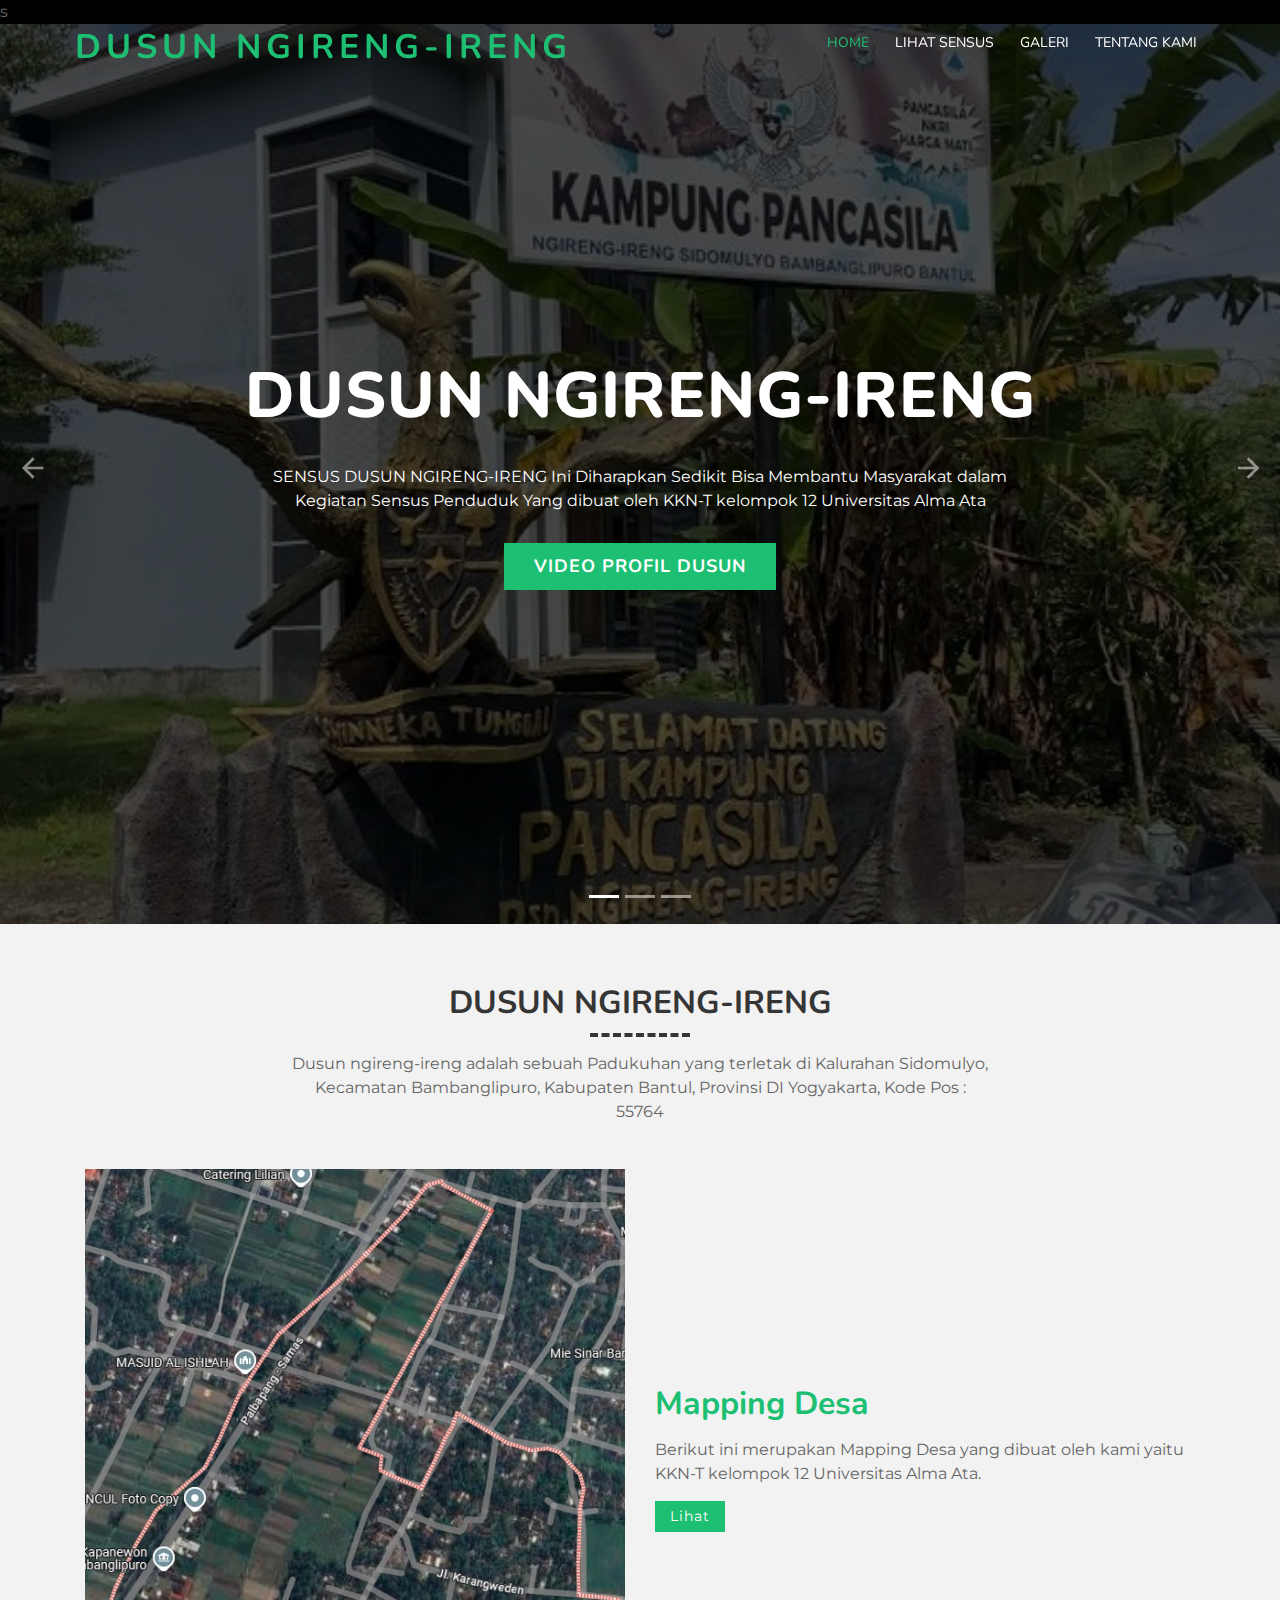
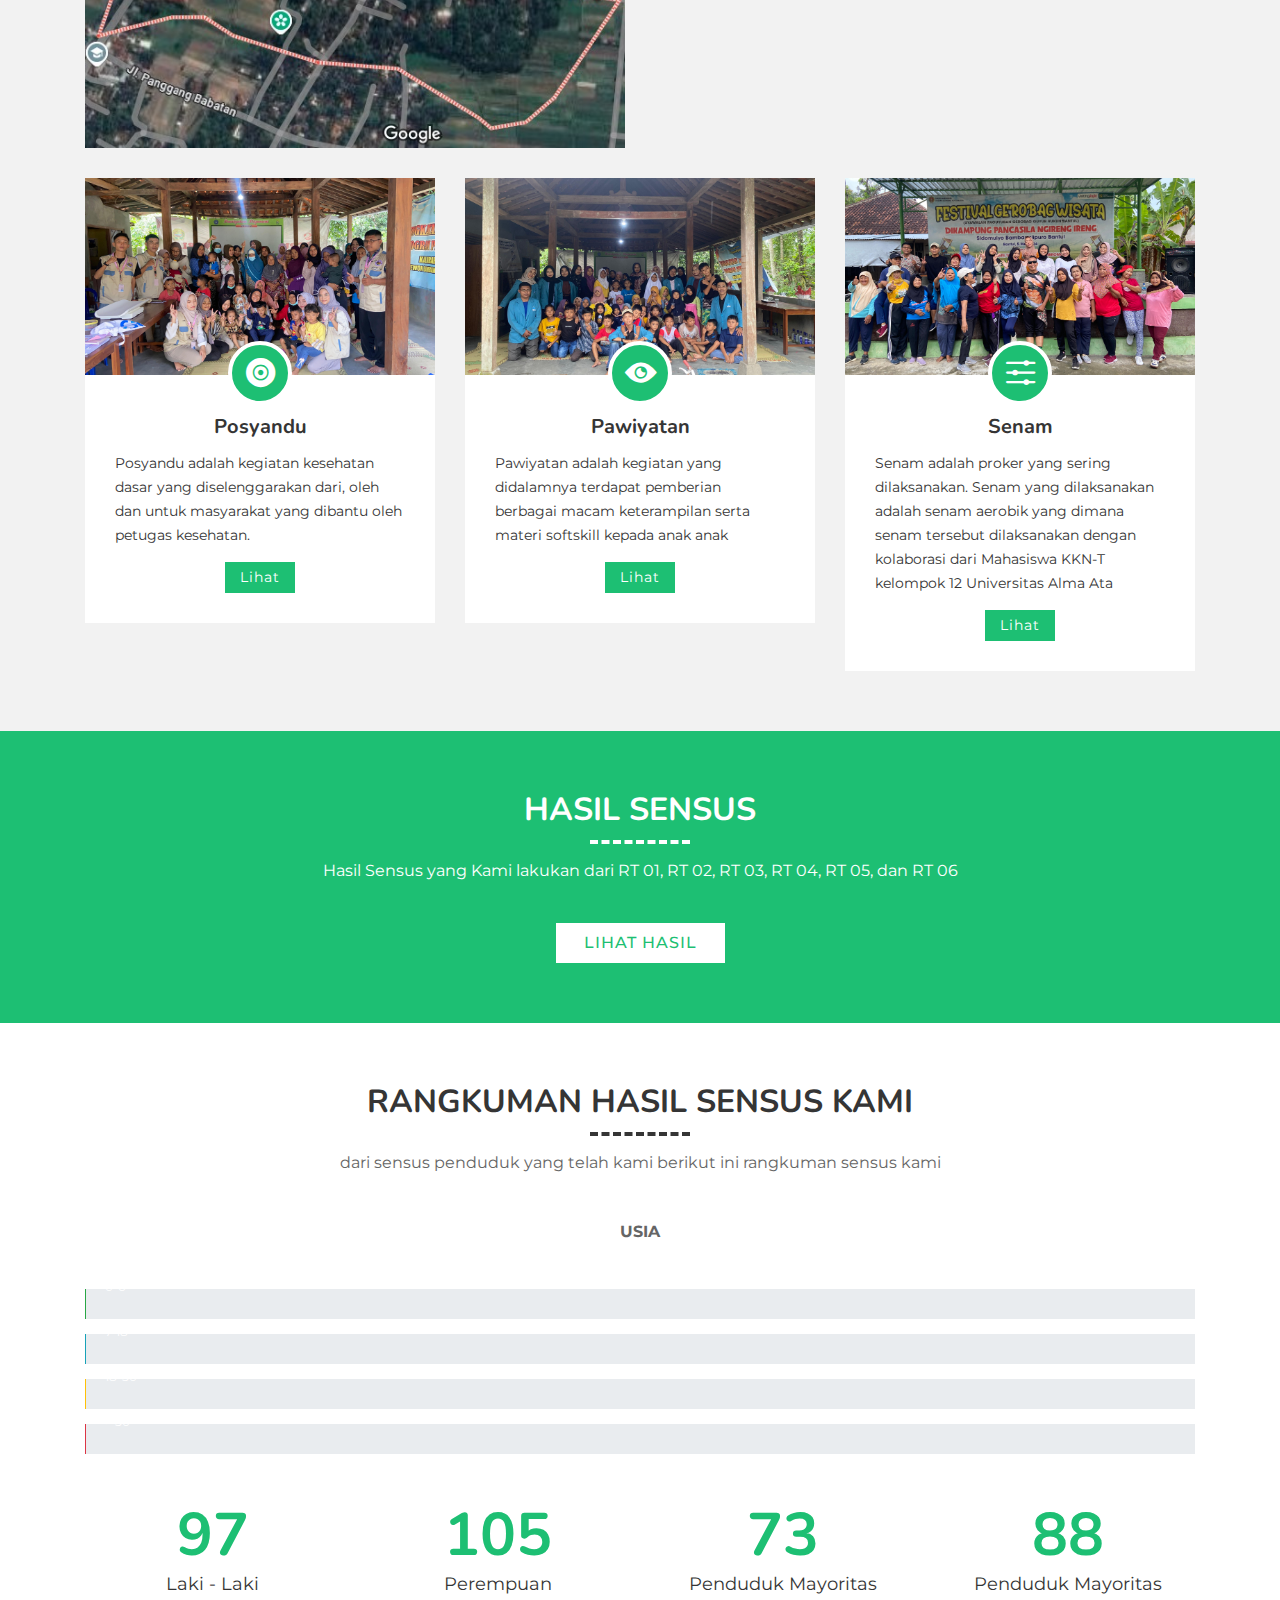
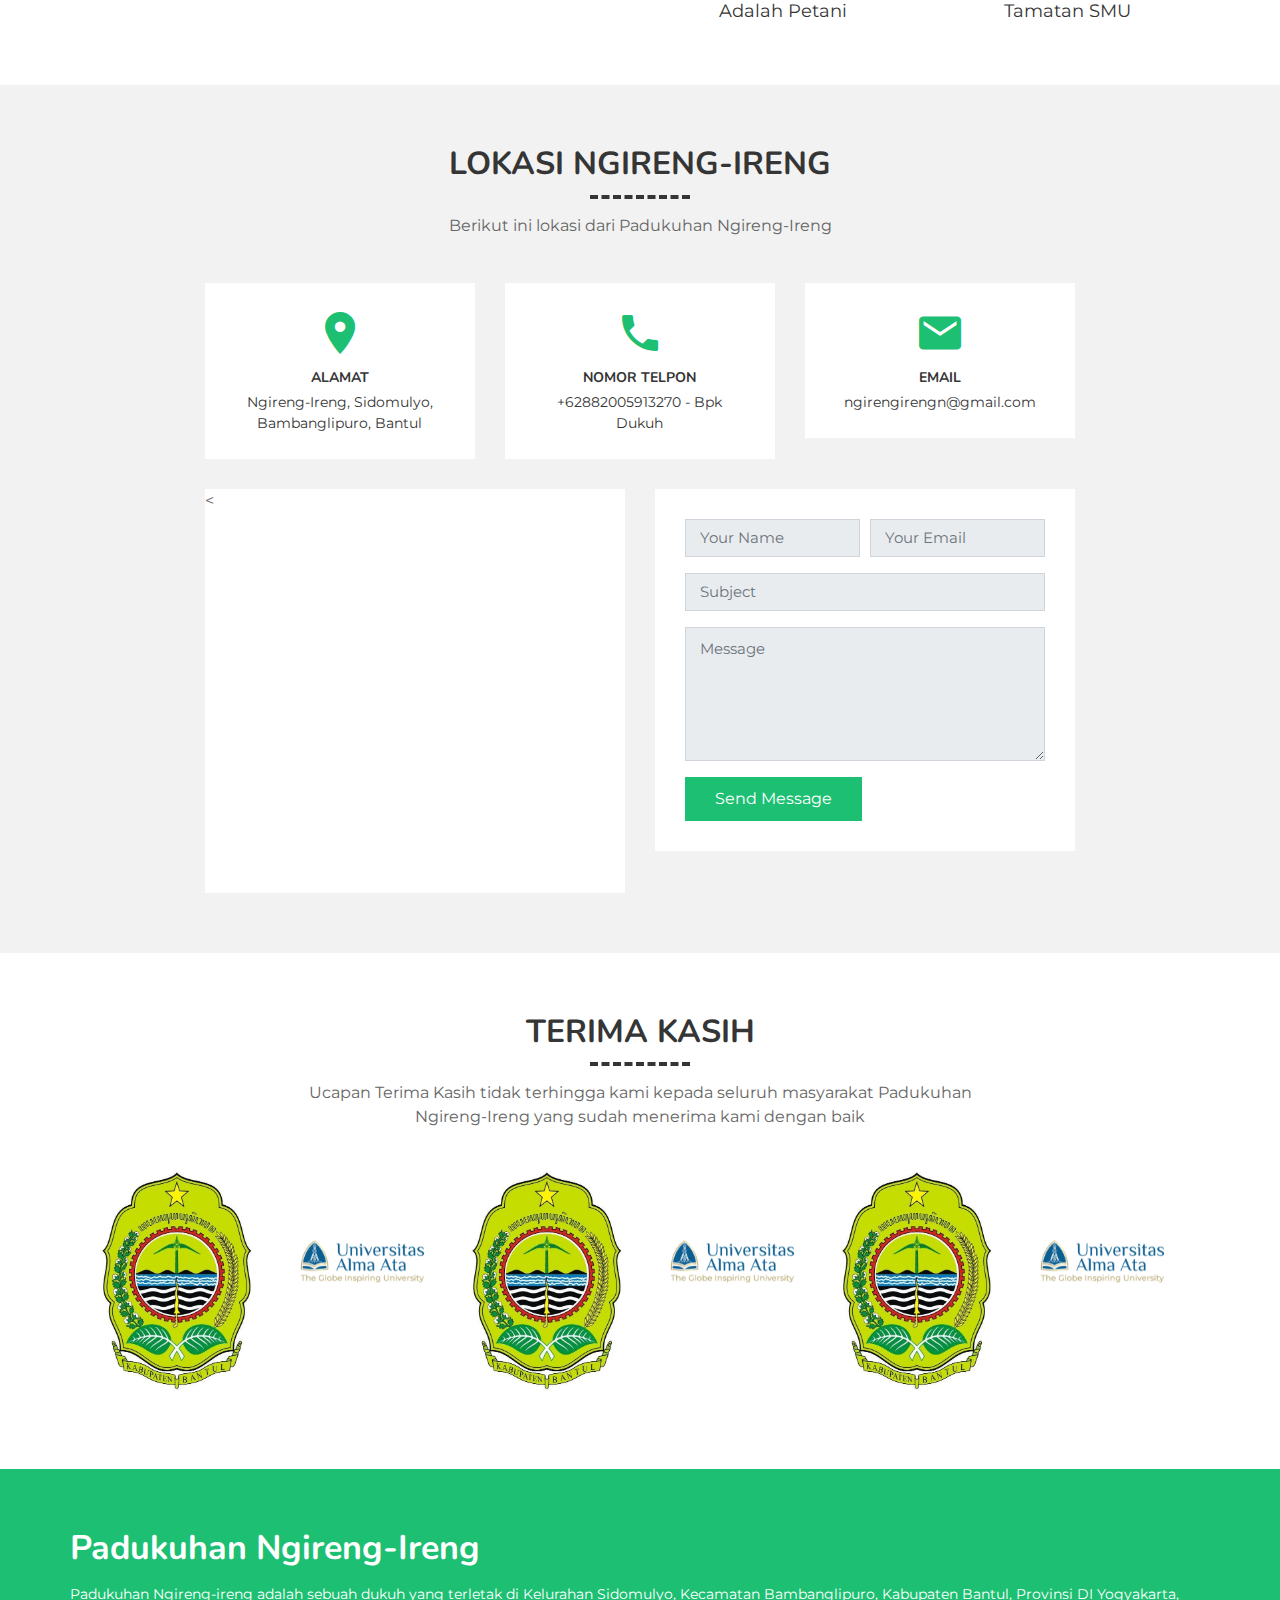
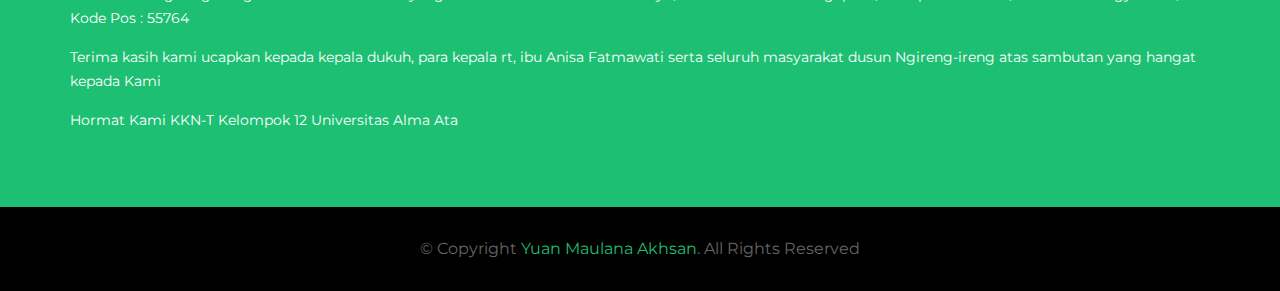
<file: index.html>
<!DOCTYPE html>
<html lang="en">
    <head>
        <meta charset="utf-8">
        <title>Sistem Informasi Sensus Padukuhan Ngireng-Ireng</title>
        <meta content="width=device-width, initial-scale=1.0" name="viewport">
        <meta content="sensus, padukuhan Ngireng-ireng, dusun Ngireng-irengg, populasi, yuan" name="keywords">
        <meta name="description" content="Ini adalah halaman web yang berisi informasi tentang Sensus padukuhan Ngireng-ireng. Temukan data populasi, informasi demografis, dan statistik terkini di sini.">

        <!-- Favicons -->
        <link href="img/logo kknt.png" rel="icon">

        <!-- Google Fonts -->
        <link href="https://fonts.googleapis.com/css?family=Montserrat:200,300|Nunito:400,700&display=swap" rel="stylesheet">

        <!-- Bootstrap CSS File -->
        <link href="vendor/bootstrap/css/bootstrap.min.css" rel="stylesheet">

        <!-- Vendor CSS Files -->
        <link href="vendor/ionicons/css/ionicons.min.css" rel="stylesheet">
        <link href="vendor/owlcarousel/assets/owl.carousel.min.css" rel="stylesheet">
        <link href="vendor/lightbox/css/lightbox.min.css" rel="stylesheet">

        <!-- Main Stylesheet -->
        <link href="css/style.css" rel="stylesheet">
        <link href="css/2.css" rel="stylesheet">
    </head>

    <body>
        <!-- Header Section Start -->
        <header class="header">
            <div class="container-fluid">
                <div class="logo pull-left">
                    <h1><a href="index.html">DUSUN NGIRENG-IRENG</a></h1>
                </div>

                <nav id="nav-menu-container">
                    <ul class="nav-menu">
                        <li class="menu-active"><a href="index.html">Home</a></li>
                        <li><a href="semua.html">Lihat Sensus</a></li>
                        <li ><a href="galeri.html">Galeri</a></li>
                        <li><a href="service.html">Tentang Kami</a></li>
                    </ul>
                </nav>
            </div>
        </header>
        <!-- Header Section End -->

        <!-- Slider Section Start-->
        <section class="slider">
            <div class="slider-container">
                <div id="carousel" class="carousel  slide carousel-fade" data-ride="carousel">

                    <ol class="carousel-indicators"></ol>
s
                    <div class="carousel-inner" role="listbox">

                        <div class="carousel-item active">
                            <div class="carousel-background"><img src="img/pancasila.jpg" alt=""></div>
                            <div class="carousel-container">
                                <div class="carousel-content">
                                    <h2>DUSUN NGIRENG-IRENG</h2>
                                    <p>
                                        SENSUS DUSUN NGIRENG-IRENG Ini Diharapkan Sedikit Bisa Membantu Masyarakat dalam Kegiatan Sensus Penduduk Yang dibuat oleh KKN-T kelompok 12 Universitas Alma Ata
                                    </p>
                                    <a href="#popup" class="btn-get-started">Video Profil Dusun</a>
                                    <div class="popup-wrapper" id="popup">
                                    <div class="popup-container">
                                    <center>
                                    <iframe width="560" height="315" src="https://www.youtube.com/embed/dHr4_mnxzHE" frameborder="0" allowfullscreen></iframe>
                                    </center>
                                    <a class="popup-close" href="#closed">X</a>
                                    </div>
                                    </div>
                                </div>
                            </div>
                        </div>

                        <div class="carousel-item">
                            <div class="carousel-background"><img src="img/lele.jpg" alt=""></div>
                            <div class="carousel-container">
                                <div class="carousel-content">
                                    <h2>SENSUS</h2>
                                    <p>
                                       Sensus atau cacah jiwa adalah cara terstruktur untuk mendapatkan informasi deskriptif tentang jumlah dari sebuah populasi. 
                                    </p>
                                    <a href="semua.html" class="btn-get-started">Lihat Sensus</a>
                                </div>
                            </div>
                        </div>

                        <div class="carousel-item">
                            <div class="carousel-background"><img src="img/senam ibu.jpg" alt=""></div>
                            <div class="carousel-container">
                                <div class="carousel-content">
                                    <h2>GALERI</h2>
                                    <p>
                                        Kegiatan Kami Selama KKN-T di Dusun Ngireng-ireng
                                    </p>
                                    <a href="galeri.html" class="btn-get-started">Lihat</a>
                                </div>
                            </div>
                        </div>

                    </div>

                    <a class="carousel-control-prev" href="#carousel" role="button" data-slide="prev">
                        <span class="carousel-control-prev-icon ion-md-arrow-back" aria-hidden="true"></span>
                        <span class="sr-only">Previous</span>
                    </a>

                    <a class="carousel-control-next" href="#carousel" role="button" data-slide="next">
                        <span class="carousel-control-next-icon ion-md-arrow-forward" aria-hidden="true"></span>
                        <span class="sr-only">Next</span>
                    </a>

                </div>
            </div>
        </section>
        <!-- Slider Section End-->

        <!-- About Us Section Start-->
        <section class="about">
            <div class="container">
                <header class="section-header">
                    <h3>DUSUN NGIRENG-IRENG</h3>
                    <p>
                        Dusun ngireng-ireng adalah sebuah Padukuhan yang terletak
                        di Kalurahan Sidomulyo, Kecamatan Bambanglipuro, Kabupaten Bantul,
                        Provinsi DI Yogyakarta, Kode Pos : 55764
                    </p>
                </header>

                <div class="row align-items-center about-row">
                    <div class="col-md-6">
                        <img src="img/ss peta.jpg" alt="" class="img-fluid">
                    </div>
                    <div class="col-md-6">
                        <h2 class="title"><a href="https://drive.google.com/file/d/1vZAg8E7XdBbSn7NMUGdbtu6eZaPlr5W5/view?usp=sharing">Mapping Desa</a></h2>
                        <p>
                            Berikut ini merupakan Mapping Desa yang dibuat oleh kami yaitu KKN-T kelompok 12 Universitas Alma Ata. 
                        </p>
                        <div class="read-more">
                            <a href="https://drive.google.com/file/d/1vZAg8E7XdBbSn7NMUGdbtu6eZaPlr5W5/view?usp=sharing">Lihat</a>
                        </div>
                    </div>
                </div>

                <div class="row about-cols">
                    <div class="col-md-4">
                        <div class="about-col">
                            <div class="img">
                                <img src="img/posyandu.jpg" alt="" class="img-fluid">
                                <div class="icon"><i class="ion-ios-disc"></i></div>
                            </div>
                            <h2 class="title"><a href="galeri.html">Posyandu</a></h2>
                            <p>
                                Posyandu adalah kegiatan kesehatan dasar yang diselenggarakan dari, oleh dan untuk masyarakat yang dibantu oleh petugas kesehatan.
                            </p>
                            <div class="read-more">
                                <a href="galeri.html">Lihat</a>
                            </div>
                        </div>
                    </div>

                    <div class="col-md-4">
                        <div class="about-col">
                            <div class="img">
                                <img src="img/pawiyatan.jpg" alt="" class="img-fluid">
                                <div class="icon"><i class="ion-ios-eye"></i></div>
                            </div>
                            <h2 class="title"><a href="galeri.html">Pawiyatan</a></h2>
                            <p>
                                Pawiyatan adalah kegiatan yang didalamnya terdapat pemberian berbagai macam keterampilan serta materi softskill kepada anak anak
                            </p>
                            <div class="read-more">
                                <a href="galeri.html">Lihat</a>
                            </div>
                        </div>
                    </div>

                    <div class="col-md-4">
                        <div class="about-col">
                            <div class="img">
                                <img src="img/senam2.jpg" alt="" class="img-fluid">
                                <div class="icon"><i class="ion-ios-options"></i></div>
                            </div>
                            <h2 class="title"><a href="galeri.html">Senam</a></h2>
                            <p>
                                Senam adalah proker yang sering dilaksanakan. Senam yang dilaksanakan adalah senam aerobik yang dimana senam tersebut dilaksanakan dengan kolaborasi dari Mahasiswa KKN-T kelompok 12 Universitas Alma Ata
                            </p>
                            <div class="read-more">
                                <a href="galeri.html">Lihat</a>
                            </div>
                        </div>
                    </div>
                </div>
            </div>
        </section>
        <!-- About Us Section End -->

        <!-- Call To Action Start -->
        <section class="call-to-action">
            <div class="container text-center">
                <header class="section-header">
                    <h3>Hasil Sensus </h3>
                    <p>
                        Hasil Sensus yang Kami lakukan dari RT 01, RT 02, RT 03, RT 04, RT 05, dan RT 06
                    </p>
                </header>
                <a class="cta-btn" href="semua.html">Lihat Hasil</a>
            </div>
        </section>
        <!-- Call To Action End -->

        <!-- Skills Section Start-->
        <section class="skills">
            <div class="container">
                <header class="section-header">
                    <h3>Rangkuman Hasil Sensus Kami</h3>
                    <p>
                        dari sensus penduduk yang telah kami berikut ini rangkuman sensus kami
                    </p>
                        <p>
                            <b>USIA</b>
                        </p>
                </header>

                <div class="skills-content">
                    <div class="progress">
                        <div class="progress-bar bg-success" role="progressbar" aria-valuenow="27" aria-valuemin="0" aria-valuemax="100">
                            <span class="skill">0-6<i class="val">10%</i></span>
                        </div>
                    </div>

                    <div class="progress">
                        <div class="progress-bar bg-info" role="progressbar" aria-valuenow="35" aria-valuemin="0" aria-valuemax="100">
                            <span class="skill">7-18<i class="val">20%</i></span>
                        </div>
                    </div>

                    <div class="progress">
                        <div class="progress-bar bg-warning" role="progressbar" aria-valuenow="71" aria-valuemin="0" aria-valuemax="100">
                            <span class="skill">18-50<i class="val">50%</i></span>
                        </div>
                    </div>

                    <div class="progress">
                        <div class="progress-bar bg-danger" role="progressbar" aria-valuenow="47" aria-valuemin="0" aria-valuemax="100">
                            <span class="skill">> 50<i class="val">20%</i></span>
                        </div>
                    </div>
                </div>

                <div class="row counters">
                    <div class="col-lg-3 col-6 text-center">
                        <h2 data-toggle="counter-up">97</h2>
                        <p>Laki - Laki </p>
                    </div>

                    <div class="col-lg-3 col-6 text-center">
                        <h2 data-toggle="counter-up">105</h2>
                        <p>Perempuan</p>
                    </div>

                    <div class="col-lg-3 col-6 text-center">
                        <h2 data-toggle="counter-up">73</h2>
                        <p>Penduduk Mayoritas Adalah Petani</p>
                    </div>

                    <div class="col-lg-3 col-6 text-center">
                        <h2 data-toggle="counter-up">88</h2>
                        <p>Penduduk Mayoritas Tamatan SMU</p>
                    </div>
                </div>
            </div>
        </section>
        <!-- Skills Section End-->

        <!-- Contact Section Start -->
        <section class="contact">
            <div class="container">
                <div class="section-header">
                    <h3 class="section-title">Lokasi Ngireng-Ireng</h3>
                    <p>
                        Berikut ini lokasi dari Padukuhan Ngireng-Ireng
                    </p>
                </div>

                <div class="row contact-info">
                    <div class="col-md-4">
                        <div class="contact-address">
                            <i class="ion-md-pin"></i>
                            <h3>Alamat</h3>
                            <address>Ngireng-Ireng, Sidomulyo, Bambanglipuro, Bantul</address>
                        </div>
                    </div>

                    <div class="col-md-4">
                        <div class="contact-phone">
                            <i class="ion-md-call"></i>
                            <h3>Nomor Telpon</h3>
                            <p><a href="tel:+6287738958111">+62882005913270 - Bpk Dukuh</a></p>
                        </div>
                    </div>

                    <div class="col-md-4">
                        <div class="contact-email">
                            <i class="ion-md-mail"></i>
                            <h3>Email</h3>
                            <p><a href="mailto:ngirengireng@gmail.com">ngirengirengn@gmail.com</a></p>
                        </div>
                    </div>
                </div>

                <div class="row">
                    <div class="col-md-6">
                        <div class="map">
                            <<iframe src="https://www.google.com/maps/embed?pb=!1m18!1m12!1m3!1d5785.337188195634!2d110.29927972156165!3d-7.947076400060566!2m3!1f0!2f0!3f0!3m2!1i1024!2i768!4f13.1!3m3!1m2!1s0x2e7affc692d24ac5%3A0x2eacf8108fb6e8c8!2sNgireng%20Ireng%2C%20Sidomulyo%2C%20Kec.%20Bambanglipuro%2C%20Kabupaten%20Bantul%2C%20Daerah%20Istimewa%20Yogyakarta!5e0!3m2!1sid!2sid!4v1741893256409!5m2!1sid!2sid" width="600" height="450" style="border:0;" allowfullscreen="" loading="lazy" referrerpolicy="no-referrer-when-downgrade"></iframe></iframe>
                        </div>
                    </div>
                    <div class="col-md-6">
                        <div class="form">
                            <form class="contactForm">
                                <div class="form-row">
                                    <div class="form-group col-md-6">
                                        <input type="text" class="form-control" placeholder="Your Name" disabled />
                                    </div>
                                    <div class="form-group col-md-6">
                                        <input type="email" class="form-control" placeholder="Your Email" disabled />
                                    </div>
                                </div>
                                <div class="form-group">
                                    <input type="text" class="form-control" placeholder="Subject" disabled />
                                </div>
                                <div class="form-group">
                                    <textarea class="form-control" rows="5" placeholder="Message" disabled></textarea>
                                </div>
                                <div><button type="submit" disabled>Send Message</button></div>
                            </form>
                        </div>
                    </div>
                </div>
            </div>
        </section>
        <!-- Contact Section End -->

        <!-- Clients Section Start -->
        <section class="clients">
            <div class="container">
                <header class="section-header">
                    <h3 class="section-title">Terima Kasih</h3>
                    <p>
                        Ucapan Terima Kasih tidak terhingga kami kepada seluruh masyarakat Padukuhan Ngireng-Ireng 
                        yang sudah menerima kami dengan baik
                    </p>
                </header>

                <div class="owl-carousel clients-carousel">
                    <a href="https://www.instagram.com/kknt12.ngireng_ireng/?hl=id"> <img src="img/logo sidomulyo.jpg" alt="Client Logo"> </a>
                    <a href="https://www.almaata.ac.id/"> <img src="img/uaa.png" alt="Client Logo"> </a>
                </div>

            </div>
        </section>
        <!-- Clients Section End -->

        <!-- Footer Start -->
        <footer class="footer">
            <div class="footer-top">
                <div class="container">
                    <div class="row">
                        <div class="footer-info">
                            <h3>Padukuhan Ngireng-Ireng</h3>
                            <p>
                                Padukuhan Ngireng-ireng adalah sebuah dukuh yang terletak
                                di Kelurahan Sidomulyo, Kecamatan Bambanglipuro, Kabupaten Bantul,
                                Provinsi DI Yogyakarta, Kode Pos : 55764
                            </p>
                            <p>
                                Terima kasih kami ucapkan kepada kepala dukuh, para kepala rt, ibu Anisa Fatmawati serta seluruh masyarakat dusun Ngireng-ireng atas sambutan yang hangat kepada Kami
                            </p>
                            <p>
                               Hormat Kami KKN-T Kelompok 12 Universitas Alma Ata
                            </p>
                        </div>

                    </div>
                </div>
            </div>

            <div class="container">
                <div class="copyright">
                    &copy; Copyright <a href="https://www.instagram.com/yuanmaulanaa_?igsh=ejd3cDA0M3ljNzNx">Yuan Maulana Akhsan</a>. All Rights Reserved<br>
                </div>
            </div>
        </footer>
        <!-- Footer End -->

        <a href="#" class="back-to-top"><i class="ion-md-arrow-dropup"></i></a>

        <!-- Vendor JS Files -->
        <script src="vendor/jquery/jquery.min.js"></script>
        <script src="vendor/jquery/jquery-migrate.min.js"></script>
        <script src="vendor/bootstrap/js/bootstrap.bundle.min.js"></script>
        <script src="vendor/easing/easing.min.js"></script>
        <script src="vendor/superfish/hoverIntent.js"></script>
        <script src="vendor/superfish/superfish.min.js"></script>
        <script src="vendor/waypoints/waypoints.min.js"></script>
        <script src="vendor/touchSwipe/jquery.touchSwipe.min.js"></script>
        <script src="vendor/counterup/counterup.min.js"></script>
        <script src="vendor/owlcarousel/owl.carousel.min.js"></script>
        <script src="vendor/isotope/isotope.pkgd.min.js"></script>
        <script src="vendor/lightbox/js/lightbox.min.js"></script>

        <!-- Main Javascript File -->
        <script src="js/main.js"></script>

    </body>
</html>
</file>
<file: css/style.css>
/* ------------------ General CSS ------------------ */
body {
    color: #656565;
    font-family: 'Montserrat', sans-serif;
    background: #ffffff;
}

a {
    color: #1dbf73;
    transition: 0.3s;
}

a:hover,
a:active,
a:focus {
    color: #353535;
    outline: none;
    text-decoration: none;
}

p {
    color: #656565;
    padding: 0;
    margin: 0 0 15px 0;
}

h1,
h2,
h3,
h4,
h5,
h6 {
    font-family: 'Nunito', sans-serif;
    font-weight: 700;
    color: #353535;
    margin: 0 0 15px 0;
    padding: 0;
}

h4,
h5,
h6 {
    font-weight: 400;
}


/* ------------------ Back to Top ------------------ */
.back-to-top {
    position: fixed;
    display: none;
    background: #1dbf73;
    color: #ffffff;
    width: 45px;
    height: 45px;
    text-align: center;
    line-height: 1;
    font-size: 44px;
    right: 15px;
    bottom: 15px;
    transition: background 0.3s;
    z-index: 9;
}

.back-to-top i {
    color: #ffffff;
}


/* ------------------ Header CSS ------------------- */
.header {
    padding: 30px 0;
    height: 92px;
    position: fixed;
    left: 0;
    top: 0;
    right: 0;
    transition: all 0.3s;
    z-index: 997;
}

.header.header-scrolled {
    background: rgba(0, 0, 0, 0.9);
    padding: 20px 0;
    height: 72px;
    transition: all 0.3s;
}

.header .logo {
    float: left;
}

.header .logo h1 {
    font-size: 34px;
    margin: 0;
    line-height: 1;
    letter-spacing: 5px;
}

.header .logo h1 a:hover {
    color: #ffffff;
}

.header .logo img {
    padding: 0;
    margin: 0;
    max-height: 100%;
}


/* ----------------- Intro Section ----------------- */
/* ================================================= */

.slider {
    display: table;
    width: 100%;
    height: 100vh;
    background: #000;
}

.slider .carousel-item {
    width: 100%;
    height: 100vh;
    background-size: cover;
    background-position: center;
    background-repeat: no-repeat;
}

.slider .carousel-item::before {
    content: '';
    background-color: rgba(0, 0, 0, 0.7);
    position: absolute;
    height: 100%;
    width: 100%;
    top: 0;
    right: 0;
    left: 0;
    bottom: 0;
}

.slider .carousel-container {
    display: -webkit-box;
    display: -webkit-flex;
    display: -ms-flexbox;
    display: flex;
    -webkit-box-pack: center;
    -webkit-justify-content: center;
    -ms-flex-pack: center;
    justify-content: center;
    -webkit-box-align: center;
    -webkit-align-items: center;
    -ms-flex-align: center;
    align-items: center;
    position: absolute;
    bottom: 0;
    top: 0;
    left: 0;
    right: 0;
}

.slider .carousel-background img {
    max-width: 100%;
}

.slider .carousel-content {
    text-align: center;
}

.slider h2 {
    color: #ffffff;
    margin-bottom: 30px;
    font-size: 64px;
    font-weight: 800;
    letter-spacing: 1px;
}

.slider p {
    width: 80%;
    margin: 0 auto 30px auto;
    color: #ffffff;
}

.slider .carousel-fade {
    overflow: hidden;
}

.slider .carousel-fade .carousel-inner .carousel-item {
    transition-property: opacity;
}

.slider .carousel-fade .carousel-inner .carousel-item,
.slider .carousel-fade .carousel-inner .active.carousel-item-left,
.slider .carousel-fade .carousel-inner .active.carousel-item-right {
    opacity: 0;
}

.slider .carousel-fade .carousel-inner .active,
.slider .carousel-fade .carousel-inner .carousel-item-next.carousel-item-left,
.slider .carousel-fade .carousel-inner .carousel-item-prev.carousel-item-right {
    opacity: 1;
    transition: 0.3s;
}

.slider .carousel-fade .carousel-inner .carousel-item-next,
.slider .carousel-fade .carousel-inner .carousel-item-prev,
.slider .carousel-fade .carousel-inner .active.carousel-item-left,
.slider .carousel-fade .carousel-inner .active.carousel-item-right {
    left: 0;
    -webkit-transform: translate3d(0, 0, 0);
    transform: translate3d(0, 0, 0);
}

.slider .carousel-control-prev,
.slider .carousel-control-next {
    width: 10%;
}

.slider .carousel-control-next-icon,
.slider .carousel-control-prev-icon {
    background: none;
    font-size: 32px;
    line-height: 1;
}

.slider .carousel-indicators li {
    cursor: pointer;
}

.slider .btn-get-started {
    display: inline-block;
    padding: 10px 30px;
    transition: 0.3s;
    background: #1dbf73;
    color: #ffffff;
    font-family: 'Nunito', sans-serif;
    font-weight: 700;
    font-size: 18px;
    letter-spacing: 1px;
    text-transform: uppercase;
}

.slider .btn-get-started:hover {
    background: #ffffff;
    color: #1dbf73;
}



/* ------------------ Menu Style ------------------- */
#nav-menu-container {
    float: right;
    margin: 0;
}

.nav-menu,
.nav-menu * {
    margin: 0;
    padding: 0;
    list-style: none;
}

.nav-menu ul {
    position: absolute;
    display: none;
    top: 100%;
    left: 0;
    z-index: 99;
}

.nav-menu li {
    position: relative;
    white-space: nowrap;
}

.nav-menu > li {
    float: left;
}

.nav-menu li:hover > ul,
.nav-menu li.sfHover > ul {
    display: block;
}

.nav-menu ul ul {
    top: 0;
    left: 100%;
}

.nav-menu ul li {
    min-width: 180px;
}

.nav-menu a {
    display: inline-block;
    padding: 0 8px 10px 8px;
    color: #ffffff;
    font-family: 'Nunito', sans-serif;
    font-weight: 400;
    font-size: 14px;
    text-transform: uppercase;
    outline: none;
    text-decoration: none;
}

.nav-menu li:hover > a,
.nav-menu > .menu-active > a {
    color: #1dbf73;
}

.nav-menu > li {
    margin-left: 10px;
}

.nav-menu ul {
    margin: 4px 0 0 0;
    padding: 10px;
    box-shadow: 0px 0px 5px rgba(0, 0, 0, 0.25);
    background: #ffffff;
}

.nav-menu ul li {
    transition: 0.3s;
}

.nav-menu ul li a {
    padding: 5px 10px;
    color: #353535;
    transition: 0.3s;
    display: block;
    font-size: 14px;
    text-transform: none;
}

.nav-menu ul li:hover > a {
    color: #1dbf73;
}

.nav-menu ul ul {
    margin: 0;
}

#mobile-nav-toggle {
    position: fixed;
    right: 0;
    top: 0;
    z-index: 999;
    margin: 20px 20px 0 0;
    border: 0;
    background: none;
    font-size: 24px;
    display: none;
    transition: all 0.4s;
    outline: none;
    cursor: pointer;
}

#mobile-nav-toggle i {
    color: #ffffff;
}

#mobile-nav {
    position: fixed;
    top: 0;
    padding-top: 18px;
    bottom: 0;
    z-index: 999;
    background: rgba(0, 0, 0, 0.8);
    left: -260px;
    width: 260px;
    overflow-y: auto;
    transition: 0.4s;
}

#mobile-nav ul {
    padding: 0;
    margin: 0;
    list-style: none;
}

#mobile-nav ul li {
    position: relative;
}

#mobile-nav ul li a {
    color: #ffffff;
    font-size: 13px;
    text-transform: uppercase;
    overflow: hidden;
    padding: 10px 22px 10px 15px;
    position: relative;
    text-decoration: none;
    width: 100%;
    display: block;
    outline: none;
}

#mobile-nav ul li a:hover {
    color: #1dbf73;
}

#mobile-nav ul li li {
    padding-left: 30px;
}

#mobile-nav ul li.menu-active a {
    color: #1dbf73;
}

#mobile-nav ul .menu-has-children i {
    position: absolute;
    top: -5px;
    right: 0;
    z-index: 99;
    padding: 15px;
    cursor: pointer;
    color: #ffffff;
}

#mobile-nav ul .menu-has-children i.ion-md-arrow-dropup {
    color: #1dbf73;
}

#mobile-nav ul .menu-has-children i.dicon {
    display: none;
}

#mobile-nav ul .menu-has-children li a {
    text-transform: none;
}

#mobile-nav ul .menu-item-active {
    color: #1dbf73;
}

#mobile-body-overly {
    width: 100%;
    height: 100%;
    z-index: 997;
    top: 0;
    left: 0;
    position: fixed;
    background: rgba(0, 0, 0, 0.7);
    display: none;
}

body.mobile-nav-active {
    overflow: hidden;
}

body.mobile-nav-active #mobile-nav {
    left: 0;
}

body.mobile-nav-active #mobile-nav-toggle {
    color: #ffffff;
}



/* ---------------- Banner Section ----------------- */
.banner {
    background: url("../img/pancasila.jpg") center top no-repeat;
    background-size: cover;
    padding: 150px 0 60px 0;
    position: relative;
}

.banner::before {
    content: '';
    position: absolute;
    left: 0;
    right: 0;
    top: 0;
    bottom: 0;
    background: rgba(000, 000, 000, 0.6);
    z-index: 9;
}

.banner .container {
    position: relative;
    z-index: 10;
}

.banner .banner-nav {
    text-align: center;
}

.banner .banner-box rt {
    display: inline-block;
    padding: 10px 20px;
    padding-left: 5px;
    border: 1px solid #ffffff;
}

.banner .banner-box rt a {
    color: #ffffff;
}

.banner .banner-box rt a:hover {
    color: #1dbf73;
}

.banner-box rt a:nth-child(-n+4) {
    padding-right: 15px;
    border-right: 1px solid #ffffff;
}

.banner-box rt a:nth-child(-n+5) {
    padding-left: 15px;
}

.banner .banner-box {
    display: inline-block;
    padding: 10px 20px;
    border: 1px solid #ffffff;
}

.banner .banner-box a {
    color: #ffffff;
}

.banner .banner-box a:hover {
    color: #1dbf73;
}

.banner .banner-box a:first-child {
    padding-right: 15px;
    border-right: 1px solid #ffffff;
}

.banner .banner-box a:last-child{
    padding-left: 15px;
}


/* ------------- Section Header Style -------------- */
.section-header {
    position: relative;
    max-width: 700px;
    margin: 0 auto;
}

.section-header h3 {
    font-size: 32px;
    text-transform: uppercase;
    text-align: center;
    position: relative;
    padding-bottom: 15px;
}

.section-header h3::before {
    content: '';
    position: absolute;
    display: block;
    width: 100px;
    height: 0;
    border-bottom: 4px dashed #353535;
    bottom: 0;
    left: calc(50% - 50px);
}

.section-header p {
    text-align: center;
    padding-bottom: 30px;
}


/* ---------------- About Us Style ----------------- */
.about {
    position: relative;
    padding: 60px 0 40px 0;
    background: #f2f2f2;
}

.about .about-row {
    margin-bottom: 30px;
}

.about .about-col {
    background: #ffffff;
    margin-bottom: 20px;
}

.about .about-col:hover {
    box-shadow: 0px 2px 10px #dddddd;
}

.about .about-col .img {
    position: relative;
}

.about .about-col .icon {
    width: 64px;
    height: 64px;
    padding-top: 10px;
    padding-left: 1px;
    text-align: center;
    position: absolute;
    background-color: #1dbf73;
    border-radius: 50%;
    text-align: center;
    border: 4px solid #ffffff;
    left: calc( 50% - 32px);
    bottom: -30px;
    transition: 0.3s;
}

.about .about-col i {
    font-size: 36px;
    line-height: 1;
    color: #ffffff;
    transition: 0.3s;
}

.about .about-col:hover .icon {
    background-color: #ffffff;
}

.about .about-col:hover i {
    color: #1dbf73;
}

.about .about-col h2 {
    color: #353535;
    text-align: center;
    font-weight: 700;
    font-size: 20px;
    padding: 0;
    margin: 40px 0 12px 0;
}

.about .about-col h2 a {
    color: #353535;
}

.about .about-col h2 a:hover {
    color: #1dbf73;
}

.about .about-col p {
    font-size: 14px;
    font-weight: 400;
    line-height: 24px;
    color: #353535;
    margin-bottom: 0;
    padding: 0 30px;
}

.about .read-more {
    width: 100%;
    text-align: center;
}

.about .read-more a {
    font-size: 14px;
    letter-spacing: 1px;
    display: inline-block;
    padding: 5px 15px;
    transition: 0.3s;
    margin: 15px 30px 30px 30px;
    color: #ffffff;
    background: #1dbf73;
}

.about .about-col:hover .read-more a,
.about .read-more a:hover {
    background: #353535;
    color: #ffffff;
}

.about .about-row .read-more {
    text-align: left;
}

.about .about-row .read-more a {
    margin: 0;
}


/* ---------------- Services Style ----------------- */
.services {
    background: #ffffff;
    padding: 60px 0 60px 0;
    text-align: center;
}

.services .section-header p {
    margin:0;
    padding: 0;
}

.single-service {
    position: relative;
    text-align: center;
    color: #353535;
    font-weight: 400;
    margin:30px 0 0;
    transition: all 0.3s;
}

.single-service i {
    font-size: 64px;
    color: #1dbf73;
}

.single-service h4,
.single-service h4 a {
    font-size: 18px;
    font-weight: 700;
    line-height: 24px;
    text-transform: capitalize;
    color: #353535;
}

.single-service p {
    margin: 0;
}


/* ------------ Call To Action Section ------------- */
.call-to-action {
    position: relative;
    padding: 60px 0;
    background: #1dbf73;
}

.call-to-action .container {
    max-width: 700px;
}

.call-to-action h3 {
    color: #ffffff;
}

.call-to-action h3::before {
    border-color: #ffffff;
}

.call-to-action p {
    color: #ffffff;
    margin: 0;
}

.call-to-action .cta-btn {
    display: inline-block;
    margin-top: 10px;
    padding: 8px 28px;
    color: #1dbf73;
    font-weight: 500;
    font-size: 16px;
    letter-spacing: 1px;
    text-transform: uppercase;
    background: #ffffff;
    transition: 0.3s;
}

.call-to-action .cta-btn:hover {
    color: #ffffff;
    background: #353535;
}


/* ----------------- Pricing Style ----------------- */
.pricing {
    background: #f2f2f2;
    padding: 60px 0;
}

.pricing .section-header p {
    margin-bottom: 50px;
}

.pricing .price-content {
    position: relative;
    background: #ffffff;
    text-align: center;
}

.pricing .price-content:hover {
    box-shadow: 0 0 10px #dddddd;
}

.pricing .price-plan {
    display: block;
    background: #353535;
    margin: 0 0 30px;
    padding: 15px 0 20px;
}

.pricing .price-title {
    display: block;
    color: #ffffff;
    font-size: 30px;
    letter-spacing: 1px;
    padding: 0 15px 0;
    margin-bottom: 0;
}

.pricing .price-amount {
    display: block;
    color: #ffffff;
    font-size: 48px;
    padding: 0 10px 0;
    text-transform: uppercase;
}

.pricing .price-amount span {
    color: #ffffff;
    font-size: 24px;
}

.pricing .price-date {
    color: #ffffff;
    font-size: 12px;
    margin-top: 5px;
    text-transform: uppercase;
    margin-bottom:0;
}

.pricing .price-details {
    font-size: 16px;
    list-style: none;
    text-align: left;
}

.pricing .price-details li {
    padding: 5px 0;
}

.pricing .price-details li i.ion-md-checkmark {
    color: #1dbf73;
    margin-right: 5px;
}

.pricing .price-details li i.ion-md-close {
    color: #ea4335;
    margin-right: 7px;
}

.pricing .btn {
    color: #ffffff;
    padding: 10px 30px;
    text-transform: uppercase;
    border: none;
    border-radius: 0;
}

.pricing .price-btn {
    margin-top: 10px;
    margin-bottom: 30px;
    background: #353535;
    color: #ffffff;
}

.pricing .price-btn:hover {
    background: #1dbf73;
}

.pricing .features-price-btn {
    background: #1dbf73;
}

.pricing .features-price-btn:hover {
    background: #353535;
}

.pricing .features-price {
    margin-top: -30px;
}

.pricing .features-price .price-plan {
    background: #1dbf73;
}

.pricing .features-price .price-plan p{
    color:#FFFFFF;
}

.pricing .features-price .price-plan .price-amount, 
.pricing .features-price .price-plan .price-amount span {
    color: #ffffff;
}

.pricing .features-price .price-plan .price-title {
    color:#ffffff;
}

@media (max-width: 767.98px) {
    .pricing .price-content {
        margin-bottom: 30px;
    }
    
    .pricing .features-price {
        margin-top: 0;
    }
}



/* ---------------- Our Skills Style --------------- */
.skills {
    position: relative;
    padding: 60px 0;
}

.skills .progress {
    height: 30px;
    margin-bottom: 15px;
    border-radius: 0;
}

.skills .progress .skill {
    line-height: 35px;
    padding: 0;
    margin: 0 0 0 20px;
    text-transform: uppercase;
}

.skills .progress .skill .val {
    float: right;
    font-style: normal;
    margin: 0 20px 0 0;
}

.skills .progress-bar {
    width: 1px;
    text-align: left;
    transition: .9s;
}

.skills .counters h2 {
    margin: 30px 0 0 0;
    font-size: 60px;
    display: block;
    color: #1dbf73;
}

.skills .counters p {
    padding: 0;
    margin: 0;
    font-size: 18px;
    color: #353535;
}


/* ----------------- Portfolio Style --------------- */
.portfolio {
    position: relative;
    padding: 60px 0 45px 0;
    background: #f2f2f2;
}

.portfolio #portfolio-flters {
    padding: 0;
    margin: 0 0 16px 0;
    list-style: none;
    text-align: center;
    font-size: 0;
}

.portfolio #portfolio-flters li {
    display: inline-block;
    margin: 0;
    padding: 10px 20px;
    font-size: 12px;
    line-height: 20px;
    color: #ffffff;
    text-transform: uppercase;
    background: #353535;
    margin-bottom: 4px;
    transition: all 0.3s;
    cursor: pointer;
}

.portfolio #portfolio-flters li:hover,
.portfolio #portfolio-flters li.filter-active {
    background: #1dbf73;
    color: #ffffff;
}

.portfolio #portfolio-flters li:last-child {
    margin-right: 0;
}

.portfolio .portfolio-wrap {
    margin-top: 10px;
}

.portfolio .portfolio-wrap:hover {
    box-shadow: 0px 0px 10px #666666;
}

.portfolio .portfolio-item {
    position: relative;
    height: 260px;
    overflow: hidden;
}

.portfolio .portfolio-item figure {
    background: #000;
    overflow: hidden;
    height: 230px;
    position: relative;
    border-radius: 0;
    margin: 0;
}

.portfolio .portfolio-item figure img {
    opacity: 0.6;
    transition: 0.3s;
}

.portfolio .portfolio-item figure:hover img {
    opacity: 0.3;
    transition: 0.3s;
}

.portfolio .portfolio-item figure .link-preview,
.portfolio .portfolio-item figure .link-details {
    position: absolute;
    display: inline-block;
    padding: 7px 0;
    line-height: 1;
    text-align: center;
    width: 60px;
    height: 36px;
    background: #1dbf73;
    border-radius: 20px;
    transition: 0.3s;
    opacity: 0;
}

.portfolio .portfolio-item figure .link-preview i,
.portfolio .portfolio-item figure .link-details i {
    font-size: 22px;
    color: #ffffff;
}

.portfolio .portfolio-item figure .link-preview:hover,
.portfolio .portfolio-item figure .link-details:hover {
    background: #ffffff;
}

.portfolio .portfolio-item figure .link-preview:hover i,
.portfolio .portfolio-item figure .link-details:hover i {
    color: #353535;
}

.portfolio .portfolio-item figure .link-preview {
    left: calc(50% - 30px);
    top: calc(50% - 18px);
}

.portfolio .portfolio-item figure .link-details {
    right: calc(50% - 65px);
    top: calc(50% - 18px);
}

.portfolio .portfolio-item figure:hover .link-preview {
    opacity: 1;
}

.portfolio .portfolio-item figure:hover .link-details {
    opacity: 1;
}

.portfolio .portfolio-item .portfolio-info {
    position: absolute;
    top: calc(50% - 30px);
    left: 15px;
    right: 15px;
    text-align: center;
    z-index: 1;
}

.portfolio .portfolio-wrap:hover .portfolio-info {
    z-index: -1;
}

.portfolio .portfolio-item .portfolio-info h4 {
    color: #ffffff;
    font-size: 18px;
    font-weight: 700;
    line-height: 1px;
    margin-bottom: 18px;
    padding-bottom: 0;
}

.portfolio .portfolio-item .portfolio-info p {
    padding: 0;
    margin: 0;
    color: #ffffff;
    font-size: 13px;
    text-transform: uppercase;
}


/* ------------------- Team Style ------------------ */
.team {
    padding: 60px 0;
}

.team .section-header {
    margin-bottom: 15px;
}

.team .card {
    position: relative;
    border: none;
    border-radius: 0;
    overflow: hidden;
    transition: 0.3s;
}

.team .card:hover {
    box-shadow: 0px 0px 10px #999999;
}

.team .card img {
    width: 100%;
}

.team .card-title-wrap {
    padding: 15px 25px;
    position: relative;
    background-color: #f2f2f2;
}

.team .card:hover .card-title-wrap {
    background: #1dbf73;
}

.team .card-title-wrap .card-title,
.team .card-title-wrap .card-text {
    display: block;
    margin: 0;
}

.team .card-title-wrap .card-title {
    text-align: center;
    font-size: 18px;
    color: #353535;
}

.team .card-title-wrap .card-text {
    text-align: center;
    font-size: 14px;
    color: #666666;
}

.team .card:hover .card-title-wrap .card-title,
.team .card:hover .card-title-wrap .card-text {
    color: #ffffff;
}

.team .card .social-nav {
    position: relative;
    text-align: center;
}

.team .card .social-nav a {
    display: inline-block;
    color: #353535;
    font-size: 18px;
    margin: 5px;
}

.team .card:hover .social-nav a {
    color: #ffffff;
}


/* --------------- Testimonials Style -------------- */
.testimonials {
    position: relative;
    padding: 60px 0;
    background: #f2f2f2;
}

.testimonials .container {
    max-width: 900px;
}

.testimonials .section-header {
    margin-bottom: 20px;
}

.testimonials .testimonial-item {
    position: relative;
    background: #ffffff;
}

.testimonials .testimonial-text {
    padding: 25px 25px 25px 0;
}

.testimonials .testimonial-item img {
    background: #353535;
}

.testimonials .testimonial-item h3 {
    font-size: 20px;
    color: #353535;
    margin-bottom: 0;
}

.testimonials .testimonial-item h4 {
    font-size: 14px;
    color: #999999;
    margin: 0 0 15px 0;
}

.testimonials .testimonial-item p {
    font-size: 14px;
    margin: 0;
}

.testimonials .owl-nav,
.testimonials .owl-dots {
    margin-top: 5px;
    text-align: center;
}

.testimonials .owl-dot {
    display: inline-block;
    margin: 0 5px;
    width: 12px;
    height: 12px;
    border-radius: 50%;
    background-color: #dddddd;
}

.testimonials .owl-dot.active {
    background-color: #1dbf73;
}

@media (max-width: 575px) {
    .testimonials .testimonial-text {
        padding: 25px;
    }
}


/* ------------------ Clients Style ---------------- */
.clients {
    padding: 60px 0;
}

.clients .section-header p {
    padding-bottom: 10px;
}

.clients img {
    max-width: 100%;
    opacity: 1;
    transition: 0.3s;
    padding: 15px 0;
}

.clients img:hover {
    opacity: .5;
}

.clients .owl-nav,
.clients .owl-dots {
    margin-top: 5px;
    text-align: center;
}

.clients .owl-dot {
    display: inline-block;
    margin: 0 5px;
    width: 12px;
    height: 12px;
    border-radius: 50%;
    background-color: #ddd;
}

.clients .owl-dot.active {
    background-color: #1dbf73;
}


/* ----------------- Contact Style ----------------- */
.contact {
    position: relative;
    padding: 60px 0;
    background: #f2f2f2;
}

.contact .container {
    max-width: 900px;
}

.contact .contact-info {
    margin-bottom: 30px;
    text-align: center;
}

.contact .contact-address,
.contact .contact-phone,
.contact .contact-email {
    background: #ffffff;
    padding: 15px 30px 25px 30px;
    text-align: center;
    color: #353535;
}

.contact .contact-address:hover,
.contact .contact-phone:hover,
.contact .contact-email:hover {
    box-shadow: 0 0 10px #dddddd;
}

.contact .contact-info i {
    font-size: 48px;
    display: inline-block;
    color: #1dbf73;
}

.contact .contact-info address,
.contact .contact-info p {
    margin-bottom: 0;
    font-size: 14px;
    color: #353535;
}

.contact .contact-info h3 {
    font-size: 14px;
    margin-bottom: 5px;
    text-transform: uppercase;
    color: #353535;
}

.contact .contact-info a {
    color: #353535;
}

.contact .contact-info a:hover {
    color: #1dbf73;
}

.contact .map {
    position: relative;
    background: #ffffff;
}

.contact .map:hover {
    box-shadow: 0 0 10px #cccccc;
}

.contact .map iframe {
    width: 100%;
    height: 380px;
    margin-bottom: -7px;
}

.contact .form {
    background: #ffffff;
    padding: 30px;
    color: #353535;
}

.contact .form:hover {
    box-shadow: 0 0 10px #dddddd;
}

.contact .form input,
.contact .form textarea {
    padding: 10px 14px;
    border-radius: 0;
    box-shadow: none;
    font-size: 15px;
}

.contact .form input:focus,
.contact .form textarea:focus {
    border-color: #1dbf73;
}

.contact .form button[type="submit"] {
    background: #1dbf73;
    border: 0;
    padding: 10px 30px;
    color: #ffffff;
    transition: 0.4s;
    cursor: pointer;
}

.contact .form button[type="submit"]:hover {
    background: #353535;
}


/* ----------------- Footer Style ------------------ */
.footer {
    position: relative;
    padding: 0 0 30px 0;
    background: #000000;
}

.footer .footer-top {
    background: #1dbf73;
    padding: 60px 0 30px 0;
}

.footer .footer-top .footer-info,
.footer .footer-top .footer-links,
.footer .footer-top .footer-contact,
.footer .footer-top .footer-newsletter {
    margin-bottom: 30px;
}

.footer .footer-top .footer-info h3 {
    font-size: 34px;
    padding: 2px 0 2px 0px;
    line-height: 1;
    color: #ffffff;
}

.footer .footer-top .footer-info p {
    font-size: 14px;
    line-height: 24px;
    color: #ffffff;
}

.footer .footer-top .social-links a {
    font-size: 18px;
    display: inline-block;
    background: #ffffff;
    color: #1dbf73;
    line-height: 1;
    padding: 9px 0;
    margin-right: 4px;
    border-radius: 50%;
    text-align: center;
    width: 36px;
    height: 36px;
    transition: 0.3s;
}

.footer .footer-top .social-links a:hover {
    background: #353535;
    color: #ffffff;
}

.footer .footer-top h4 {
    font-size: 16px;
    font-weight: 700;
    color: #ffffff;
    text-transform: uppercase;
    position: relative;
    padding-bottom: 12px;
    margin-bottom: 20px;
    letter-spacing: 1px;
}

.footer .footer-top h4::before {
    content: '';
    position: absolute;
    left: 0;
    bottom: 0;
    height: 0;
    width: 100px;
    border-bottom: 3px dashed #ffffff;
}

.footer .footer-top .footer-links ul {
    list-style: none;
    padding: 0;
    margin: 0;
}

.footer .footer-top .footer-links ul i {
    padding-right: 8px;
    color: #ffffff;
    font-size: 16px;
}

.footer .footer-top .footer-links ul li {
    border-bottom: 1px solid #ffffff;
    padding: 7px 0;
}

.footer .footer-top .footer-links ul li:first-child {
    padding-top: 0;
}

.footer .footer-top .footer-links ul a {
    font-size: 14px;
    color: #ffffff;
}

.footer .footer-top .footer-links ul a:hover {
    color: #353535;
}

.footer .footer-top .footer-contact p {
    color: #ffffff;
    line-height: 26px;
}

.footer .footer-top .footer-newsletter input[type="email"] {
    border: 0;
    padding: 6px 8px;
    width: 60%;
}

.footer .footer-top .footer-newsletter input[type="submit"] {
    border: 0;
    width: 40%;
    padding: 6px 0;
    text-align: center;
    color: #ffffff;
    background: #353535;
    transition: 0.3s;
    cursor: pointer;
}

.footer .footer-top .footer-newsletter input[type="submit"]:hover {
    background: #000000;
}

.footer .footer-top .footer-newsletter p {
    color: #ffffff;
    font-size: 14px;
}

.footer .copyright {
    text-align: center;
    padding-top: 30px;
}


/* ---------------- Responsive Design -------------- */
@media (min-width: 1024px) {
    .header .logo {
        padding-left: 60px;
    }

    .slider p {
        width: 60%;
    }

    .slider .carousel-control-prev,
    .slider .carousel-control-next {
        width: 5%;
    }

    #nav-menu-container {
        padding-right: 60px;
    }
}

@media (max-width: 768px) {
    .back-to-top {
        bottom: 15px;
    }

    .header .logo h1 {
        font-size: 28px;
    }

    .header .logo img {
        max-height: 40px;
    }

    .slider h2 {
        font-size: 28px;
    }

    #nav-menu-container {
        display: none;
    }

    #mobile-nav-toggle {
        display: inline;
    }
}

@media (max-width: 61.9em) {
    .team .team-over {
        padding-top: 20px;
    }
    .team .card .social-nav {
        margin-bottom: 15px;
        padding: 0;
    }
}
</file>
<file: css/2.css>
#popup { position:fixed;visibility:hidden; opacity:0; margin-top:-300px; }
#popup:target { visibility:visible; opacity:1; background-color:rgba(255,255,255,0.7); position:fixed; top:0; left:0; right:0; bottom:0; margin:0; z-index:99999999999; -webkit-transition:all 1s; -moz-transition:all 1s; transition:all 1s; }
@media (min-width:768px) { .popup-container { width:600px; } }
@media (max-width:767px) { .popup-container { width:100%; } }
.popup-container { position:relative; margin:7% auto; padding:0px 0px; background-color:#333; color:#fff; border-radius:3px; }
a.popup-close { position:absolute; top:3px; right:3px; background-color:#fff; padding:7px 10px; font-size:20px; text-decoration:none; line-height:1; color:#333; }
</file>
